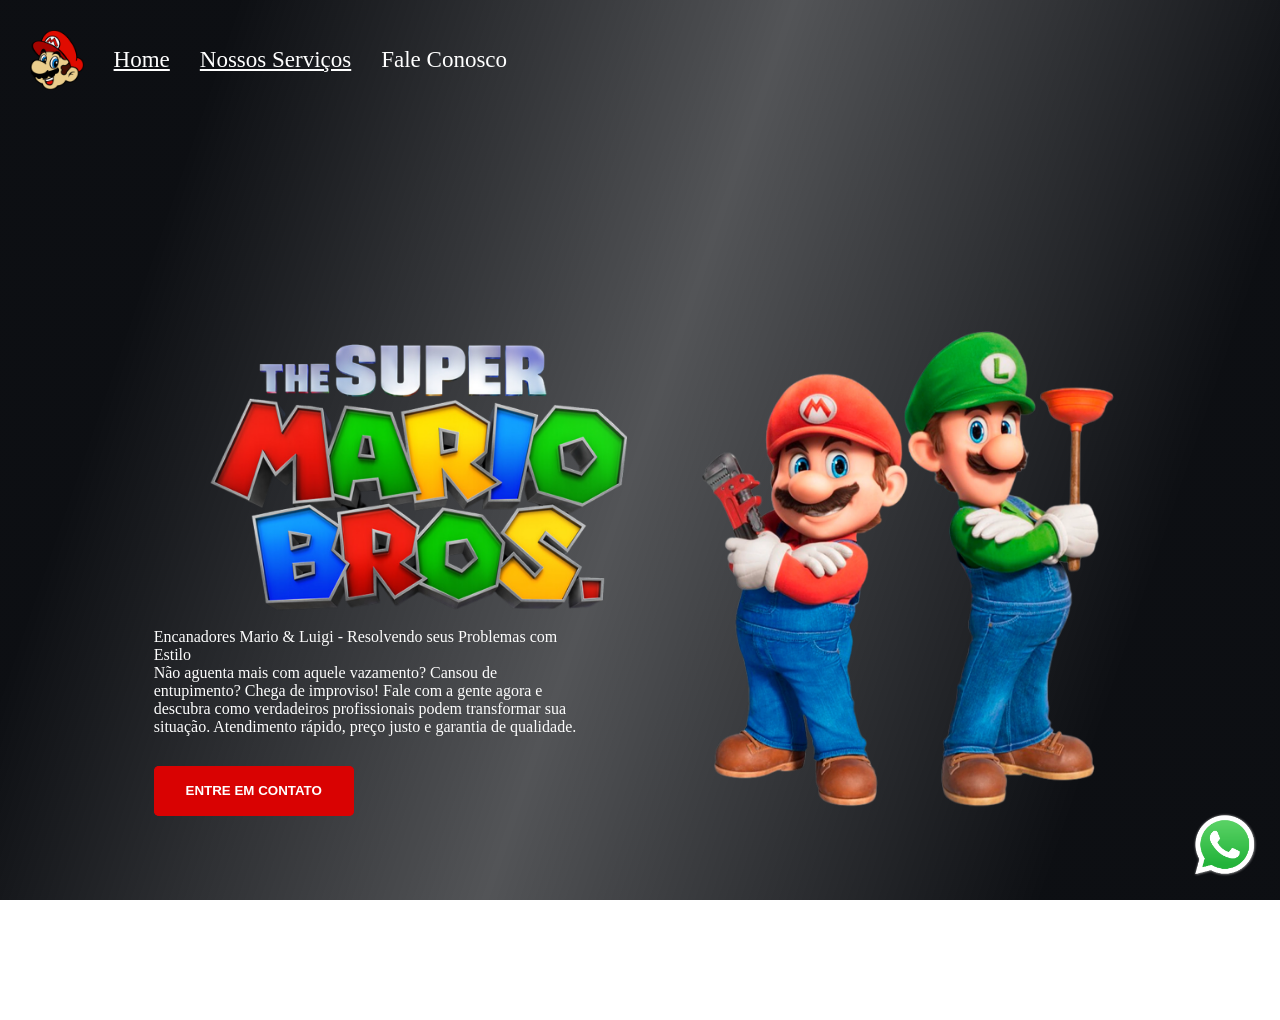
<file: index.html>
<!DOCTYPE html>
<html lang="pt-br">

<head>
    <meta charset="UTF-8">
    <meta name="viewport" content="width=device-width, initial-scale=1.0">
    <title>Mario Bros</title>
    <link rel="icon" type="image/png" href="./imagem.img/cabeça-mario.png">
    <link rel="stylesheet" href="style.css">
</head>

<body>

    <div class="mascara-formulario" onclick="esconderForm()"></div>

    <div class="cabecalho" alt="logo-do-mario">

        <img src="./imagem.img/cabeça-mario.png">
        <a href="index.html">Home</a>
        <a href="servicos.html">Nossos Serviços</a>
        <a onclick="mostrarForm()">Fale Conosco</a>

    </div>


    <div class="caixa-mãe">

        <div class="caixa-principal">

            <img src="imagem.img/logo.png" alt="Logo do Mario Bros" class="logo-mario">

            <p>Encanadores Mario & Luigi - Resolvendo seus Problemas com Estilo </p>
            <p> Não aguenta mais com aquele vazamento? Cansou de entupimento? Chega de improviso! Fale com a gente agora
                e
                descubra
                como verdadeiros profissionais podem transformar sua situação. Atendimento rápido, preço justo e
                garantia
                de qualidade.</p>

            <div class="efeito-butao">

                <button onclick="mostrarForm()"> <a> Entre em Contato</a></button>

            </div>

        </div>

        <div>

            <img src="./imagem.img/mario.png" alt=" logo mario e luigi" class="logo-mario-luigi">

        </div>


    </div>


    <div class="caixa-video">

        <video src="./imagem.img/video.mp4" autoplay muted loop></video>
        <div class="mascara"></div>

    </div>

    <a href="https://w.app/hvejfs" class="link-whatsapp">
        <img src="./imagem.img/whatsapp.png" alt="link para o whatsapp">
    </a>

    <form class="formulario-fale-conosco"
    
      action="https://formcarry.com/s/p2rb-tWtqyX"
      method="POST"
      enctype="multipart/form-data">

        <input placeholder="Seu nome" type="text" name="nome">
        <input placeholder="Seu telefone" type="text" name="telefone">
        <textarea placeholder="Digite seu problema aqui..." name="duvida"></textarea>
        <button type="submit">Pedir Orçamento</button>

    </form>

</body>

<script src="script.js"></script>



</html>
</file>
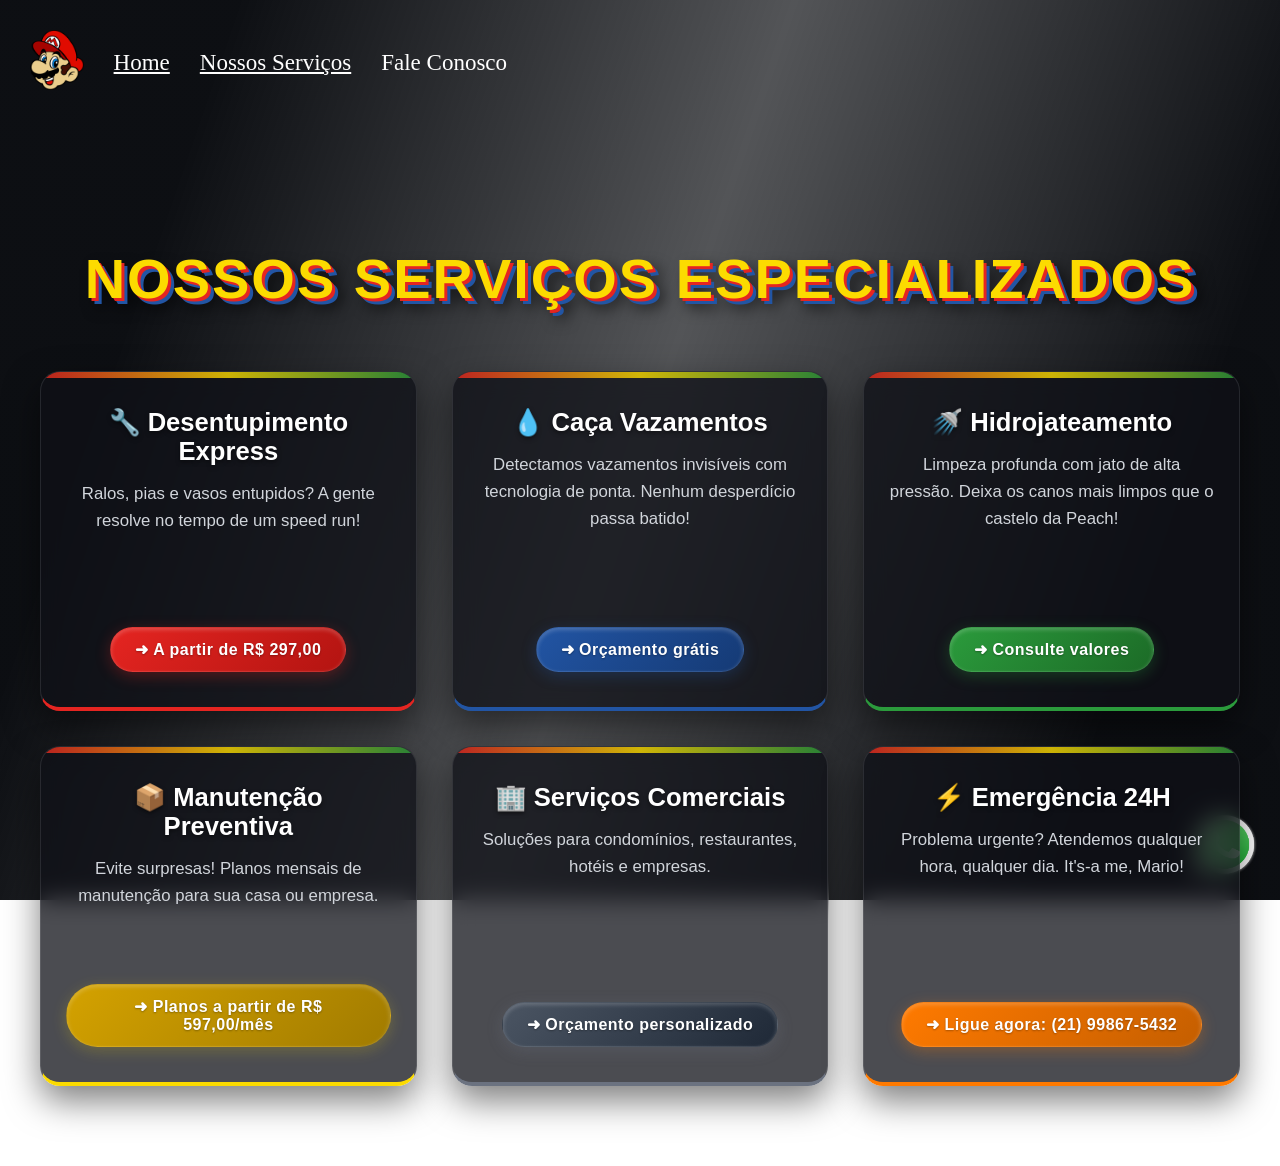
<file: servicos.html>
<!DOCTYPE html>
<html lang="pt-br">

<head>
    <meta charset="UTF-8">
    <meta name="viewport" content="width=device-width, initial-scale=1.0">
    <title>Serviços - Mario Bros</title>
    <link rel="icon" type="image/png" href="./imagem.img/cabeça-mario.png">
    <link rel="stylesheet" href="style.css">
</head>

<body>

    <div class="mascara-formulario" onclick="esconderForm()"></div>

    <div class="cabecalho" alt="logo-do-mario">

        <a href="index.html"><img src="./imagem.img/cabeça-mario.png"></a>
        <a href="index.html">Home</a>
        <a href="servicos.html">Nossos Serviços</a>
        <a onclick="mostrarForm()">Fale Conosco</a>

    </div>

    <!-- Background Animado idêntico -->
    <div class="caixa-video">
        <video src="./imagem.img/video.mp4" autoplay muted loop></video>
        <div class="mascara"></div>
    </div>

    <div class="container-servicos">
        <h1 class="titulo-servicos">Nossos Serviços Especializados</h1>
        
        <div class="grid-servicos">
            
            <div class="card-servico">
                <h2>🔧 Desentupimento Express</h2>
                <p>Ralos, pias e vasos entupidos? A gente resolve no tempo de um speed run!</p>
                <div class="preco">➜ A partir de R$ 297,00</div>
            </div>

            <div class="card-servico">
                <h2>💧 Caça Vazamentos</h2>
                <p>Detectamos vazamentos invisíveis com tecnologia de ponta. Nenhum desperdício passa batido!</p>
                <div class="preco">➜ Orçamento grátis</div>
            </div>

            <div class="card-servico">
                <h2>🚿 Hidrojateamento</h2>
                <p>Limpeza profunda com jato de alta pressão. Deixa os canos mais limpos que o castelo da Peach!</p>
                <div class="preco">➜ Consulte valores</div>
            </div>

            <div class="card-servico">
                <h2>📦 Manutenção Preventiva</h2>
                <p>Evite surpresas! Planos mensais de manutenção para sua casa ou empresa.</p>
                <div class="preco">➜ Planos a partir de R$ 597,00/mês</div>
            </div>

            <div class="card-servico">
                <h2>🏢 Serviços Comerciais</h2>
                <p>Soluções para condomínios, restaurantes, hotéis e empresas.</p>
                <div class="preco">➜ Orçamento personalizado</div>
            </div>

            <div class="card-servico">
                <h2>⚡ Emergência 24H</h2>
                <p>Problema urgente? Atendemos qualquer hora, qualquer dia. It's-a me, Mario!</p>
                <div class="preco">➜ Ligue agora: (21) 99867-5432</div>
            </div>

        </div>
    </div>

    <a href="https://w.app/hvejfs" class="link-whatsapp">
        <img src="./imagem.img/whatsapp.png" alt="link para o whatsapp">
    </a>

    <!-- Formulário Modal de Contato -->
    <form class="formulario-fale-conosco"
      action="https://formcarry.com/s/p2rb-tWtqyX"
      method="POST"
      enctype="multipart/form-data">

        <input placeholder="Seu nome" type="text" name="nome">
        <input placeholder="Seu telefone" type="text" name="telefone">
        <textarea placeholder="Digite seu problema aqui..." name="duvida"></textarea>
        <button type="submit">Pedir Orçamento</button>

    </form>

</body>

<script src="script.js"></script>

</html>
</file>
<file: style.css>
* {

    margin: 0;
    padding: 0;
    box-sizing: border-box;

}


.logo-mario {

    height: 300px;
}


.logo-mario-luigi {


    height: 500px;



}

button {

    color: white;
    background-color: hsl(0, 98%, 43%);
    border-radius: 5px;
    border: none;
    width: 200px;
    height: 50px;
    cursor: pointer;
    text-transform: uppercase;
    font-weight: bold;
    margin-top: 30px;

}


.efeito-butao a {


    display: inline-block;
    width: 200px;
    height: 50px;
    line-height: 50px;
    text-align: center;
    color: white;
    background-color: hsl(0, 98%, 43%);
    border-radius: 5px;
    text-transform: uppercase;
    font-weight: bold;
    cursor: pointer;
}

.efeito-butao a:hover {
    background-color: hsl(0, 90%, 35%);
    width: 230px;
    height: 55px;
    transition: 0.5s ease-in-out;
}




body {

    height: 100vh;
    color: rgb(253, 253, 253);

}

.caixa-principal {

    width: 40%;

}


.caixa-mãe {

    display: flex;
    height: 100vh;
    align-items: center;
    padding: 100px;
    justify-content: space-around;
}

.caixa-video {

    position: fixed;
    z-index: -1;
    top: 0;

}

video {

    min-height: 100%;
    min-width: 100%;
    position: fixed;
    top: 0;

}

.mascara {

    height: 100%;
    width: 100%;
    background: linear-gradient(109deg, rgba(10, 12, 16, 0.99) 15%, rgba(10, 12, 16, 0.7) 50%, rgba(10, 12, 16, 0.99) 85%);
    position: fixed;
    top: 0;

}

.link-whatsapp img {

    height: 70px;
    position: fixed;
    right: 20px;
    bottom: 20px;


}

.cabecalho {

    display: flex;
    align-items: center;
    gap: 30px;
    margin: 30px;


}

.cabecalho img {

    height: 60px;

}

.cabecalho a {

    cursor: pointer;
    font-size: 23px;
    color: white;


}

.cabecalho a:hover {

    color: hsl(0, 98%, 43%);
    font-size: 27px;
    transition: 0.5s ease-in-out;

}

.formulario-fale-conosco {
    background: rgba(15, 17, 23, 0.92);
    backdrop-filter: blur(15px);
    -webkit-backdrop-filter: blur(15px);
    border: 2px solid #E52521; /* Vermelho Mario */
    border-radius: 20px;
    display: flex;
    flex-direction: column;
    position: fixed;
    top: 50%;
    margin-top: -245px; /* Centralização vertical perfeita */
    left: -200vw;
    padding: 40px 30px;
    gap: 20px;
    width: 90%;
    max-width: 380px;
    box-shadow: 0 0 35px rgba(229, 37, 33, 0.35), 0 20px 45px rgba(0, 0, 0, 0.7);
    transition: left 0.8s cubic-bezier(0.77, 0, 0.175, 1);
    z-index: 100;
    font-family: 'Outfit', sans-serif;
}

/* Título Injetado via CSS */
.formulario-fale-conosco::before {
    content: "Pedir Orçamento 🛠️";
    display: block;
    font-size: 1.7rem;
    font-weight: 900;
    color: #FCDB00; /* Amarelo Moeda */
    text-align: center;
    text-transform: uppercase;
    letter-spacing: 0.5px;
    margin-bottom: 5px;
    text-shadow: 
        2px 2px 0px #E52521,
        4px 4px 10px rgba(0, 0, 0, 0.6);
}

/* Estilização dos Inputs e Textarea */
.formulario-fale-conosco input, 
.formulario-fale-conosco textarea {
    background: rgba(255, 255, 255, 0.05);
    border: 1px solid rgba(255, 255, 255, 0.15);
    border-radius: 10px;
    color: white;
    font-size: 1rem;
    padding: 12px 16px;
    width: 100%;
    outline: none;
    transition: all 0.3s ease;
    font-family: 'Outfit', sans-serif;
}

.formulario-fale-conosco input {
    height: 48px;
}

.formulario-fale-conosco textarea {
    height: 120px;
    resize: none;
}

/* Foco Verde Cano do Luigi */
.formulario-fale-conosco input:focus, 
.formulario-fale-conosco textarea:focus {
    border-color: #2B9B3C;
    background: rgba(43, 155, 60, 0.08);
    box-shadow: 0 0 15px rgba(43, 155, 60, 0.45);
}

/* Estilo do Botão de Envio */
.formulario-fale-conosco button {
    background: linear-gradient(135deg, #E52521 0%, #b31411 100%);
    color: white;
    font-size: 1.1rem;
    font-weight: 800;
    height: 52px;
    border-radius: 12px;
    border: 1px solid rgba(255, 255, 255, 0.15);
    cursor: pointer;
    text-transform: uppercase;
    letter-spacing: 0.5px;
    box-shadow: 0 4px 15px rgba(229, 37, 33, 0.4), inset 0 2px 4px rgba(255, 255, 255, 0.25);
    margin-top: 10px;
    transition: all 0.3s ease;
    width: 100%;
}

.formulario-fale-conosco button:hover {
    background: linear-gradient(135deg, #ff3c38 0%, #E52521 100%);
    box-shadow: 0 6px 20px rgba(229, 37, 33, 0.6);
    transform: scale(1.03);
}

.formulario-fale-conosco button:active {
    transform: scale(0.98);
}

/* Placeholder esmaecido */
.formulario-fale-conosco input::placeholder,
.formulario-fale-conosco textarea::placeholder {
    color: rgba(255, 255, 255, 0.4);
}

/* Máscara de Fundo com Blur Elegante */
.mascara-formulario {
    visibility: hidden;
    position: fixed;
    top: 0;
    left: 0;
    width: 100vw;
    height: 100vh;
    background: rgba(8, 10, 15, 0.75);
    backdrop-filter: blur(8px);
    -webkit-backdrop-filter: blur(8px);
    transition: all 0.6s ease;
    z-index: 90;
    opacity: 0;
}

/* Controle de Opacidade da Máscara */
.mascara-formulario[style*="visible"] {
    opacity: 1;
}

/* --- Responsividade para Celulares e Tablets --- */
@media (max-width: 850px) {
    .caixa-mãe {
        flex-direction: column;
        padding: 20px;
        text-align: center;
        gap: 40px;
        padding-top: 150px; /* Para não ficar embaixo do cabeçalho */
        height: auto;
    }

    .caixa-principal {
        width: 100%;
        display: flex;
        flex-direction: column;
        align-items: center;
    }

    .caixa-principal p {
        margin-bottom: 15px;
    }

    .cabecalho {
        flex-direction: column;
        gap: 15px;
        margin: 20px;
        text-align: center;
    }

    .cabecalho img {
        height: 50px;
    }

    .logo-mario {
        height: 180px;
        margin-bottom: 20px;
    }

    .logo-mario-luigi {
        height: auto;
        max-width: 100%;
        width: 320px; /* Ajuste proporcional para evitar esticamento */
    }

    .link-whatsapp img {
        height: 55px;
        right: 15px;
        bottom: 15px;
    }

    .formulario-fale-conosco {
        width: 90%;
        max-width: 400px;
        top: 20%;
        left: -200vw;
    }

    input, textarea {
        width: 100%;
    }

    body {
        overflow-x: hidden;
    }

    video {
        object-fit: cover;
    }
}
/* --- Página de Serviços --- */
@import url('https://fonts.googleapis.com/css2?family=Outfit:wght@400;600;800;900&display=swap');

.container-servicos {
    padding: 120px 24px 80px 24px;
    display: flex;
    flex-direction: column;
    align-items: center;
    position: relative;
    z-index: 10;
    font-family: 'Outfit', sans-serif;
}

/* Título Retro 3D do Mario */
.titulo-servicos {
    font-size: 3.5rem;
    font-weight: 900;
    color: #FCDB00; /* Amarelo Estrela */
    margin-bottom: 60px;
    text-transform: uppercase;
    letter-spacing: 2px;
    text-align: center;
    display: inline-block;
    position: relative;
    text-shadow: 
        3px 3px 0px #E52521, /* Vermelho Mario */
        6px 6px 0px #2255A4, /* Azul Macacão */
        9px 9px 15px rgba(0, 0, 0, 0.8);
}

.grid-servicos {
    display: grid;
    grid-template-columns: repeat(auto-fit, minmax(320px, 1fr));
    gap: 35px;
    width: 100%;
    max-width: 1200px;
    perspective: 1000px;
}

/* Efeito Bloco Flutuante Clássico do Mario */
@keyframes floatBlock {
    0% { transform: translateY(0px); }
    50% { transform: translateY(-8px); }
    100% { transform: translateY(0px); }
}

.card-servico {
    background: rgba(15, 17, 23, 0.75);
    backdrop-filter: blur(12px);
    -webkit-backdrop-filter: blur(12px);
    border: 1px solid rgba(255, 255, 255, 0.1);
    border-radius: 20px;
    padding: 35px 25px;
    text-align: center;
    position: relative;
    overflow: hidden;
    box-shadow: 0 15px 35px rgba(0, 0, 0, 0.5);
    transition: all 0.4s cubic-bezier(0.175, 0.885, 0.32, 1.275);
    display: flex;
    flex-direction: column;
    justify-content: space-between;
    align-items: center;
    height: 100%;
    min-height: 340px;
}

/* Atribui animações flutuantes em tempos diferentes para parecer natural */
.card-servico:nth-child(1) { animation: floatBlock 6s ease-in-out infinite; }
.card-servico:nth-child(2) { animation: floatBlock 7s ease-in-out infinite 0.5s; }
.card-servico:nth-child(3) { animation: floatBlock 6.5s ease-in-out infinite 1s; }
.card-servico:nth-child(4) { animation: floatBlock 7.5s ease-in-out infinite 0.2s; }
.card-servico:nth-child(5) { animation: floatBlock 6.2s ease-in-out infinite 0.8s; }
.card-servico:nth-child(6) { animation: floatBlock 6.8s ease-in-out infinite 0.4s; }

/* Detalhe estético: Barra de Cano de Mario/Luigi no topo do Card */
.card-servico::before {
    content: '';
    position: absolute;
    top: 0;
    left: 0;
    width: 100%;
    height: 6px;
    background: linear-gradient(90deg, #E52521 0%, #FCDB00 50%, #2B9B3C 100%);
    opacity: 0.8;
}

/* Código de cores das bordas e sombras por card temática */
/* 1. Mario Red (Desentupimento) */
.card-servico:nth-child(1) { border-bottom: 4px solid #E52521; }
.card-servico:nth-child(1):hover { 
    box-shadow: 0 20px 40px rgba(229, 37, 33, 0.25);
    border-color: #E52521;
}
/* 2. Water Blue (Caça Vazamentos) */
.card-servico:nth-child(2) { border-bottom: 4px solid #2255A4; }
.card-servico:nth-child(2):hover { 
    box-shadow: 0 20px 40px rgba(34, 85, 164, 0.3);
    border-color: #2255A4;
}
/* 3. Luigi Green (Hidrojateamento) */
.card-servico:nth-child(3) { border-bottom: 4px solid #2B9B3C; }
.card-servico:nth-child(3):hover { 
    box-shadow: 0 20px 40px rgba(43, 155, 60, 0.3);
    border-color: #2B9B3C;
}
/* 4. Question Block Yellow (Manutenção) */
.card-servico:nth-child(4) { border-bottom: 4px solid #FCDB00; }
.card-servico:nth-child(4):hover { 
    box-shadow: 0 20px 40px rgba(252, 219, 0, 0.25);
    border-color: #FCDB00;
}
/* 5. Bowser Gray (Comercial) */
.card-servico:nth-child(5) { border-bottom: 4px solid #6b7280; }
.card-servico:nth-child(5):hover { 
    box-shadow: 0 20px 40px rgba(107, 114, 128, 0.3);
    border-color: #9ca3af;
}
/* 6. Fire Flower Orange (Emergência) */
.card-servico:nth-child(6) { border-bottom: 4px solid #ff7a00; }
.card-servico:nth-child(6):hover { 
    box-shadow: 0 20px 40px rgba(255, 122, 0, 0.3);
    border-color: #ff7a00;
}

.card-servico:hover {
    transform: translateY(-15px) scale(1.03);
    background: rgba(20, 24, 33, 0.9);
    border-top: 1px solid rgba(255, 255, 255, 0.2);
    animation-play-state: paused; /* Para a flutuação ao passar o mouse */
}

.card-servico h2 {
    color: white;
    margin-bottom: 15px;
    font-size: 1.6rem;
    font-weight: 800;
    display: flex;
    align-items: center;
    gap: 10px;
    text-shadow: 0 2px 4px rgba(0,0,0,0.5);
}

.card-servico p {
    color: #d1d5db;
    margin-bottom: 30px;
    line-height: 1.6;
    font-size: 1.05rem;
    font-weight: 400;
}

/* Botão de Preço com Estética de Bloco Premium */
.card-servico .preco {
    font-size: 1rem;
    font-weight: 800;
    color: white;
    text-shadow: 0 1px 2px rgba(0,0,0,0.3);
    background: linear-gradient(135deg, #E52521 0%, #b31411 100%);
    padding: 12px 24px;
    border-radius: 50px;
    box-shadow: 0 4px 15px rgba(229, 37, 33, 0.3), inset 0 2px 4px rgba(255, 255, 255, 0.2);
    transition: all 0.3s ease;
    border: 1px solid rgba(255, 255, 255, 0.1);
    letter-spacing: 0.5px;
    margin-top: auto; /* Garante que o botão fique sempre no final */
}

/* Estilo do botão de preço diferente para cada cor de card no hover */
.card-servico:nth-child(1):hover .preco {
    background: linear-gradient(135deg, #E52521 0%, #ff4b47 100%);
    box-shadow: 0 6px 20px rgba(229, 37, 33, 0.5);
    transform: scale(1.05);
}
.card-servico:nth-child(2) .preco {
    background: linear-gradient(135deg, #2255A4 0%, #153a75 100%);
    box-shadow: 0 4px 15px rgba(34, 85, 164, 0.3), inset 0 2px 4px rgba(255, 255, 255, 0.2);
}
.card-servico:nth-child(2):hover .preco {
    background: linear-gradient(135deg, #2255A4 0%, #3a75d1 100%);
    box-shadow: 0 6px 20px rgba(34, 85, 164, 0.5);
    transform: scale(1.05);
}
.card-servico:nth-child(3) .preco {
    background: linear-gradient(135deg, #2B9B3C 0%, #1c6b27 100%);
    box-shadow: 0 4px 15px rgba(43, 155, 60, 0.3), inset 0 2px 4px rgba(255, 255, 255, 0.2);
}
.card-servico:nth-child(3):hover .preco {
    background: linear-gradient(135deg, #2B9B3C 0%, #3ec252 100%);
    box-shadow: 0 6px 20px rgba(43, 155, 60, 0.5);
    transform: scale(1.05);
}
.card-servico:nth-child(4) .preco {
    background: linear-gradient(135deg, #d4a200 0%, #a17b00 100%);
    box-shadow: 0 4px 15px rgba(252, 219, 0, 0.2), inset 0 2px 4px rgba(255, 255, 255, 0.2);
}
.card-servico:nth-child(4):hover .preco {
    background: linear-gradient(135deg, #FCDB00 0%, #ffd000 100%);
    color: #111;
    text-shadow: none;
    box-shadow: 0 6px 20px rgba(252, 219, 0, 0.5);
    transform: scale(1.05);
}
.card-servico:nth-child(5) .preco {
    background: linear-gradient(135deg, #4b5563 0%, #1f2937 100%);
    box-shadow: 0 4px 15px rgba(107, 114, 128, 0.3), inset 0 2px 4px rgba(255, 255, 255, 0.2);
}
.card-servico:nth-child(5):hover .preco {
    background: linear-gradient(135deg, #6b7280 0%, #4b5563 100%);
    box-shadow: 0 6px 20px rgba(107, 114, 128, 0.5);
    transform: scale(1.05);
}
.card-servico:nth-child(6) .preco {
    background: linear-gradient(135deg, #ff7a00 0%, #c45e00 100%);
    box-shadow: 0 4px 15px rgba(255, 122, 0, 0.3), inset 0 2px 4px rgba(255, 255, 255, 0.2);
}
.card-servico:nth-child(6):hover .preco {
    background: linear-gradient(135deg, #ff9e47 0%, #ff7a00 100%);
    box-shadow: 0 6px 20px rgba(255, 122, 0, 0.5);
    transform: scale(1.05);
}

.cabecalho {
    position: relative;
    z-index: 110;
}

@media (max-width: 850px) {
    .container-servicos {
        padding: 60px 20px;
    }
    .titulo-servicos {
        font-size: 2.3rem;
        margin-bottom: 40px;
    }
    .grid-servicos {
        gap: 25px;
    }
    .card-servico {
        min-height: auto;
        padding: 30px 20px;
        animation: none !important; /* Desativa flutuação em mobile para performance */
    }
}
</file>
